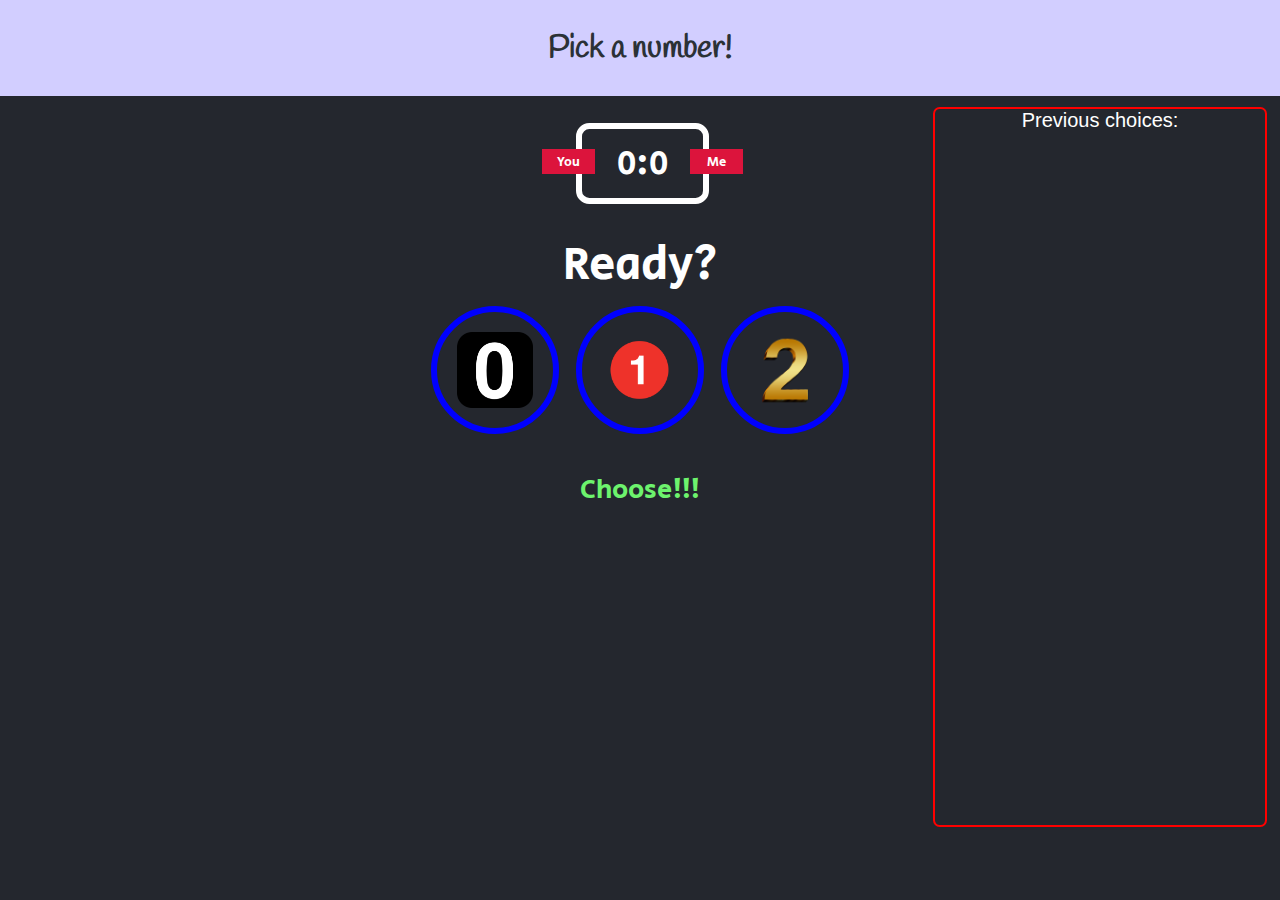
<file: FullProject/index.html>
<!DOCTYPE html>
<html lang="en">
<head>
    <link rel="stylesheet" href="styles.css">
    <meta charset="UTF-8">
    <meta name="viewport" content="width=device-width, initial-scale=1.0">
    <title>Document</title>
</head>
<body>
    <header> <h1> Pick a number! </h1> </header> 
    

    <!-- show the score for you vs me -->
    <!-- make a box to write the scores inside -->
    <div class="score-box">
        <!-- div changes line  -->
        <div id="YouLabel"  class="badge">You</div>
        <div id="MeLabel"   class="badge">Me</div>
        <!--  span does not change line  -->
        <span id="YouScore">0</span>:<span id="MeScore">0</span>
    </div>
    <!-- ====================================================== -->

    <!-- display the result -->
    <div class="result">
        <p> Ready? </p>
    </div>
    <!-- ====================================================== -->

    <!-- show the number of choices -->
    <div class="choices">
        <div id="0" class="number"> <img src="images/0.png" alt=""> </div>
        <div id="1" class="number"> <img src="images/1.png" alt=""> </div>
        <div id="2" class="number"> <img src="images/2.png" alt=""> </div>
    </div>
    <!-- ====================================================== -->

    <p id="action">  Choose!!! </p>


    <div id="choises" class="history">  
        <p id="HistoryTxt"> Previous choices: </p>
    </div>


    <!-- Run the script -->
    <script src="script.js"></script>





</body>
</html>
</file>
<file: FullProject/styles.css>
@import url('https://fonts.googleapis.com/css2?family=Handlee&display=swap');

@import url('https://fonts.googleapis.com/css2?family=Handlee&family=Secular+One&display=swap');
* {
    margin: 0;
    padding:0;
    box-sizing: border-box;
}

body{
    background-color: #24272E;
}


/* style for h1 */
header {
    background-color: rgb(210, 206, 255);
    padding: 20pt;
}

h1{
    color: rgb(43, 49, 54);
    text-align: center;
    font-family: 'Handlee', cursive;
}

/* style for the score board */
.score-box{
    margin-top: 20pt  ;
    margin-bottom: 20pt  ;
    margin-left: 45%;

    text-align: center;
    border: 5pt solid white;
    border-radius: 10pt;
    width: 100pt;    

    color: white;
    font-size: 25pt;
    font-family: 'Secular One', sans-serif;
    padding: 8pt 10pt;

    position: relative;
}

.badge {
    position: 0pt;
    border: 0pt solid blue;
    background-color: crimson;
    color: white;
    width: 40pt;
    font-size: 10pt;
    padding: 2pt 4pt;
}

#YouLabel{
    text-align: center;
    position: absolute;
    top:15pt;
    left:-30pt;

}

#MeLabel{
    text-align: center;
    position: absolute;
    top:15pt;
    right:-30pt;
}
/* ======================================= */



/* style for result */
.result{
    font-size: 35pt;
    color: white;
}

/* this applies for the p inside the result class */
.result > p{
    text-align: center;
    font-family: 'Secular One', sans-serif;
}
/* ======================================= */



/* Styles for the numbers */
/* this way you fit the image inside the size of div */
img {
    max-width: 100%;
    max-height: 100%;
    display: block; /* remove extra space below image */
}

.choices{
    text-align: center;
}

.number{
    width: 10%;
    margin: 5pt 5pt;
    padding: 15pt;
    display: inline-block;
    border: 5pt solid blue;
    border-radius: 50%;
    transition:  0.4s ease;
}

.number:hover{
    cursor: pointer;
    background-color: teal;

}
/* ================================ */


/* style for the action */
#action{
    text-align: center;
    color: rgb(109, 243, 109);
    font-family:  'Secular One', sans-serif;
    font-size: 20pt;
    margin-top: 20pt;

}




/* Styles for histoy of outcomes */

.history{
    position: absolute;
    top:80pt;
    right:10pt;

    border: 2pt solid red;
    border-radius: 5pt;
    width: 250pt;
    
    text-align: left;
    /* text-align: center; */
    color: white;
    font-size: 15pt;
    font-family:  sans-serif;
    padding: 0pt 0pt;
    
    overflow: auto;
    height: 80%;
}

.history>p{
    text-align: center;
}
#HistoryTxt{
    margin-left:0pt;
    
}









/* Add some extra styles so that the colors of the borders of the images change
depending on the outcome. */

.YouWin{
    box-shadow: 0 0 20pt green;
}


.YouLose{
    box-shadow: 0 0 20pt red;
}

.Draw{
    box-shadow: 0 0 20pt white;
}
</file>
